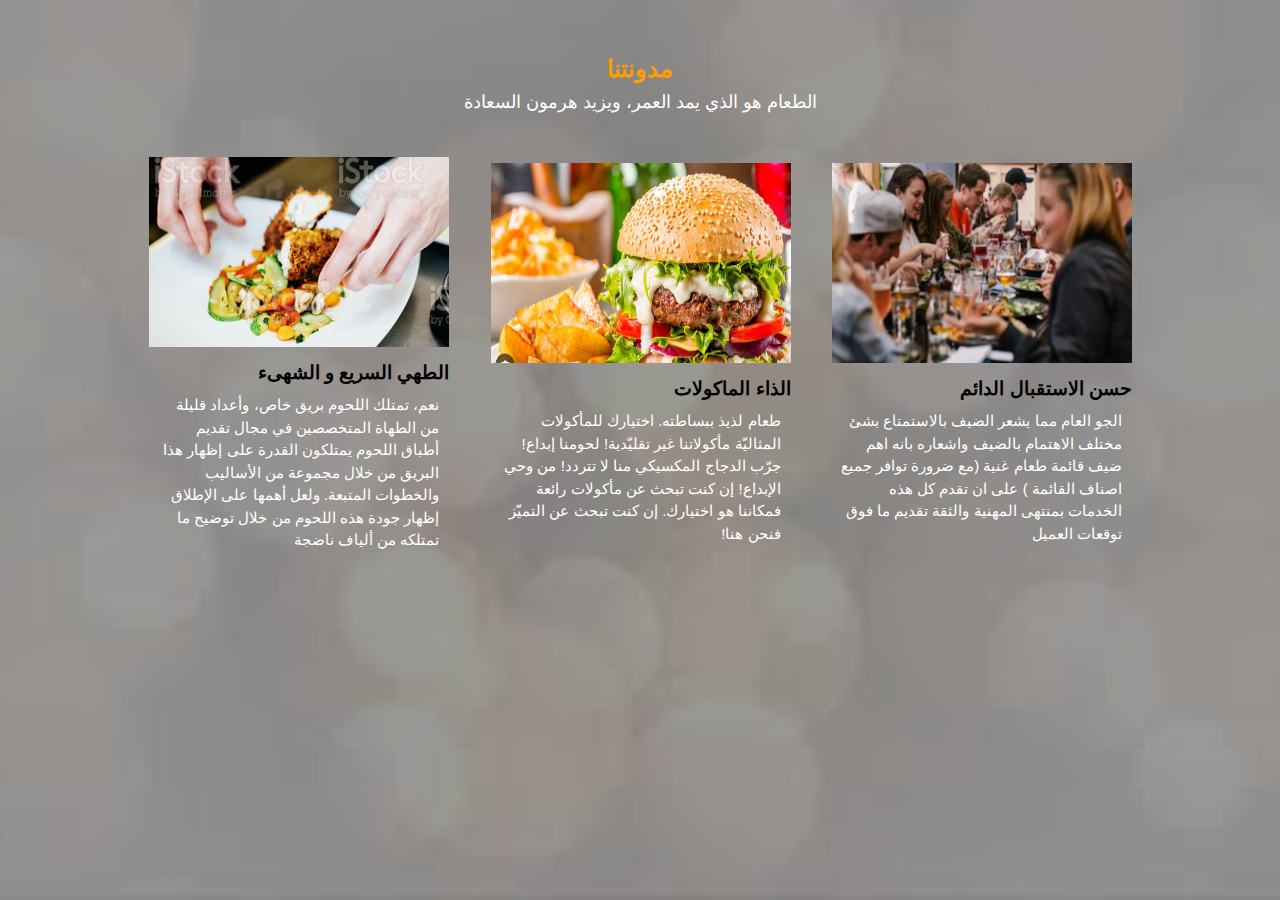
<file: blog/index.html>
<!DOCTYPE html>
<html lang="en" dir="rtl">
  <head>
    <meta charset="UTF-8" />
    <meta name="viewport" content="width=device-width, initial-scale=1.0" />
    <link rel="stylesheet" href="style.css" />
    <title>blog</title>
  </head>
  <body>
    <div class="container" style="margin-top: 25px">
      <div class="row">
        <div class="header">
          <h2>مدونتنا</h2>
          <p>الطعام هو الذي يمد العمر، ويزيد هرمون السعادة</p>
        </div>
        <div class="content">
          <div class="card">
            <img src="IMG/m11.png" alt="" style="width: 300px; height: 200px" />
            <h4>حسن الاستقبال الدائم</h4>
            <p>
              الجو العام مما يشعر الضيف بالاستمتاع بشئ مختلف الاهتمام بالضيف
              واشعاره بانه اهم ضيف قائمة طعام غنية (مع ضرورة توافر جميع اصناف
              القائمة ) على ان تقدم كل هذه الخدمات بمنتهى المهنية والثقة تقديم
              ما فوق توقعات العميل
            </p>
          </div>
          <div class="card">
            <img src="IMG/m3.png" alt="" style="width: 300px; height: 200px" />
            <h4>الذاء الماكولات</h4>
            <p>
              طعام لذيذ ببساطته. اختيارك للمأكولات المثاليّة مأكولاتنا غير
              تقليّدية! لحومنا إبداع! جرّب الدجاج المكسيكي منا لا تتردد! من وحي
              الإبداع! إن كنت تبحث عن مأكولات رائعة فمكاننا هو اختيارك. إن كنت
              تبحث عن التميّز فنحن هنا!
            </p>
          </div>
          <div class="card">
            <img src="IMG/m23.png" alt="" style="width: 300px; height: 190px" />
            <h4>الطهي السريع و الشهىء</h4>
            <p>
              نعم، تمتلك اللحوم بريق خاص، وأعداد قليلة من الطهاة المتخصصين في
              مجال تقديم أطباق اللحوم يمتلكون القدرة على إظهار هذا البريق من
              خلال مجموعة من الأساليب والخطوات المتبعة. ولعل أهمها على الإطلاق
              إظهار جودة هذه اللحوم من خلال توضيح ما تمتلكه من ألياف ناضجة
            </p>
          </div>
        </div>
      </div>
    </div>
  </body>
</html>
</file>
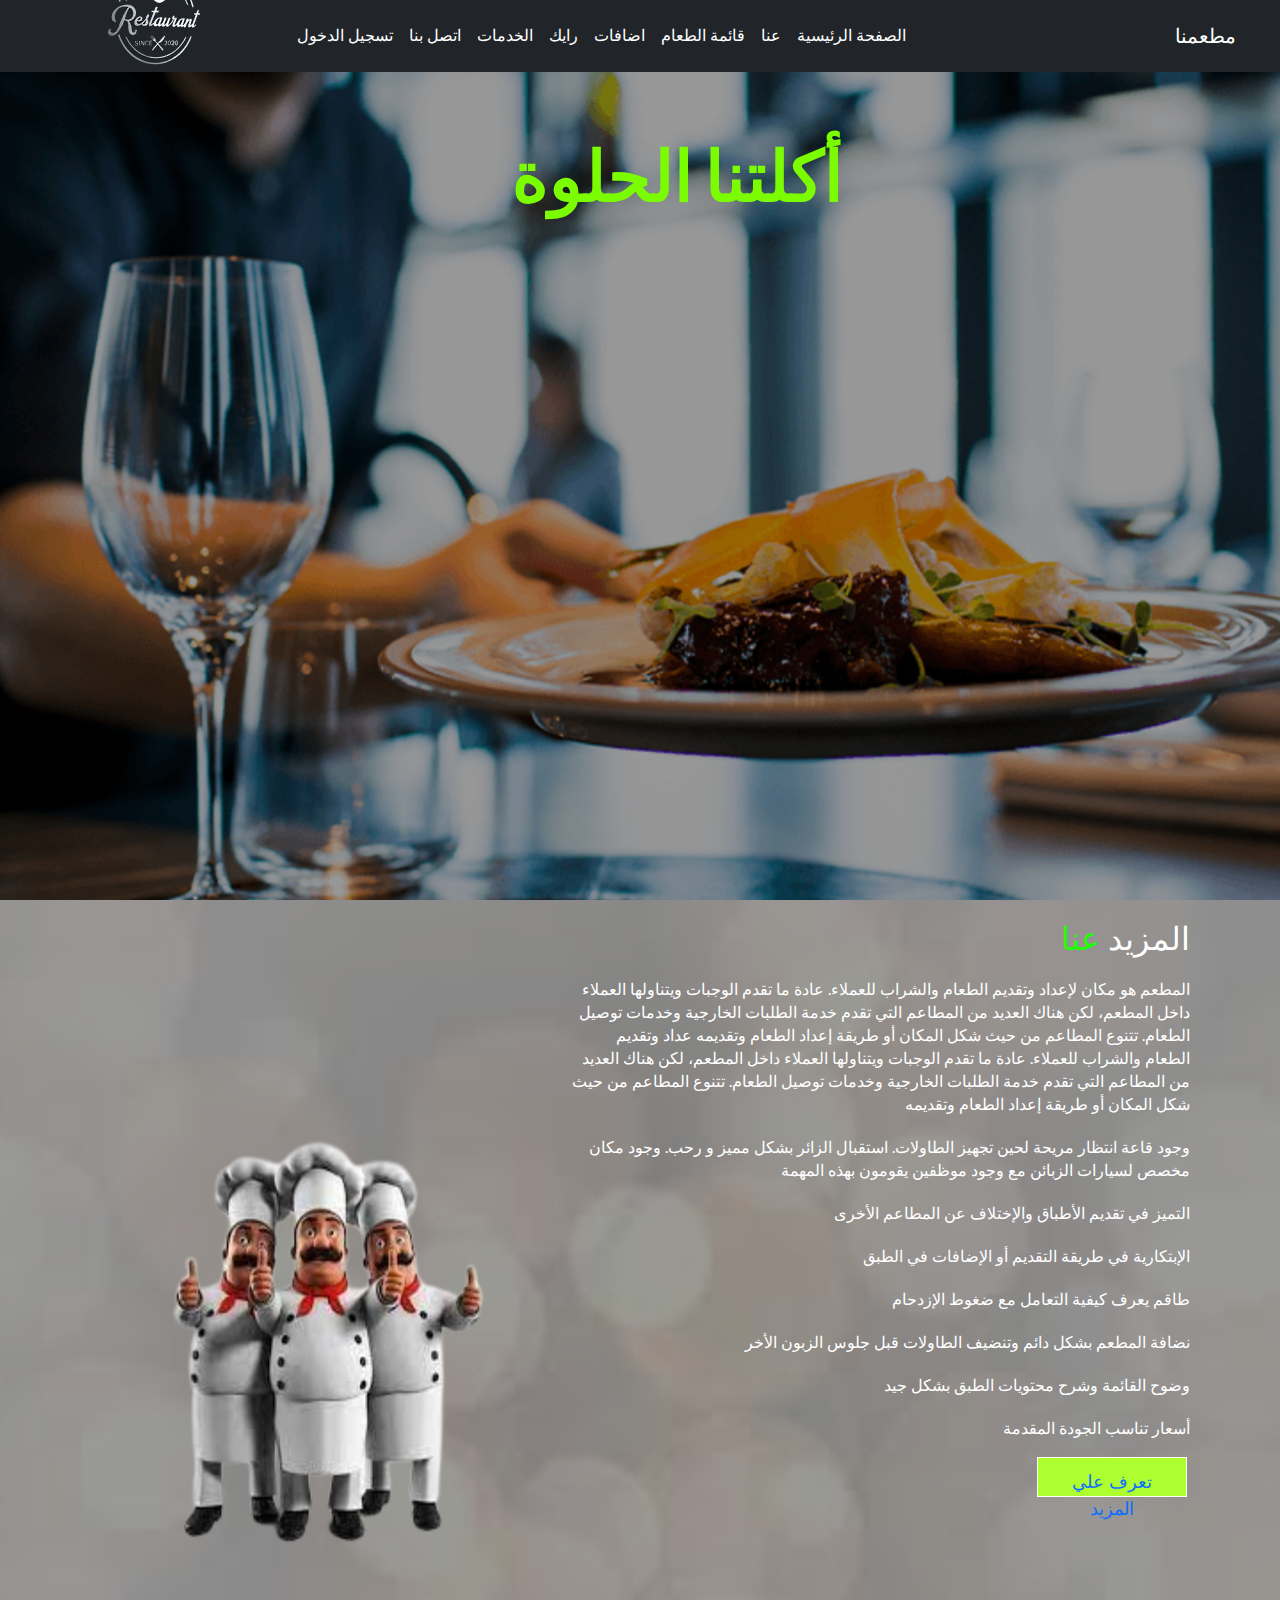
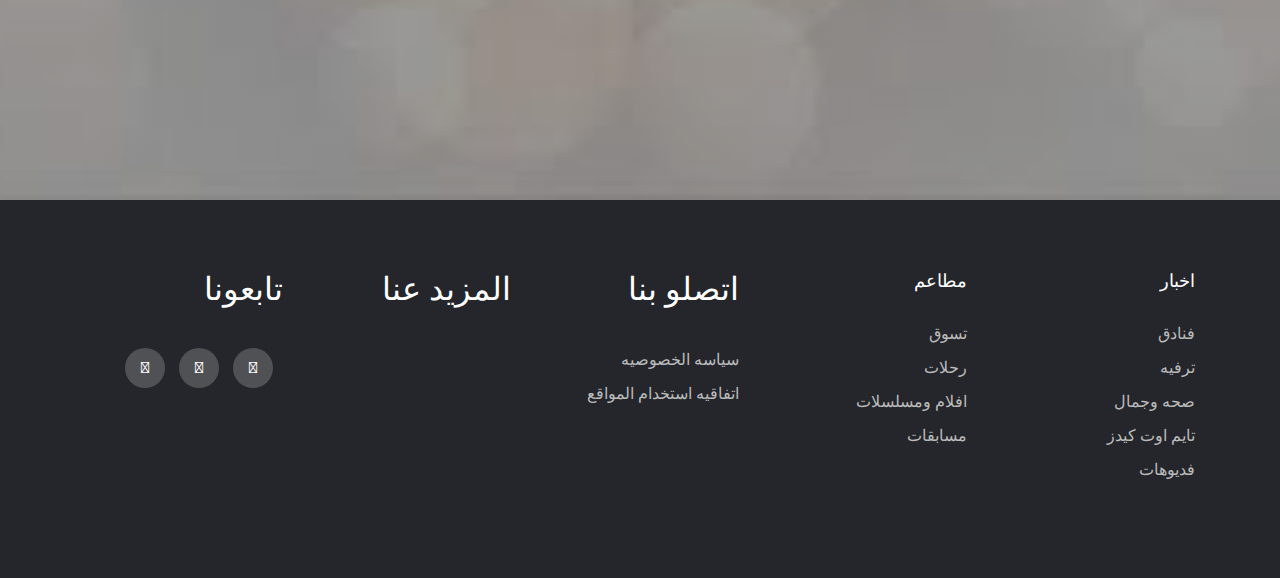
<file: home.html>
<html lang="en" dir="rtl">
  <head>
    <meta charset="UTF-8" />
    <meta name="viewport" content="width=device-width, initial-scale=1.0" />

    <link rel="stylesheet" href="homePage/style.css" />
    <link
      rel="stylesheet"
      href="https://cdnjs.cloudflare.com/ajax/libs/font-awesome/5.15.2/css/all.min.css"
    />
    <link rel="stylesheet" href="css/bootstrap.min.css" />
    <link
      rel="stylesheet"
      href="https://cdnjs.cloudflare.com/ajax/libs/font-awesome/6.4.0/css/all.min.css"
      integrity="sha512-iecdLmaskl7CVkqkXNQ/ZH/XLlvWZOJyj7Yy7tcenmpD1ypASozpmT/E0iPtmFIB46ZmdtAc9eNBvH0H/ZpiBw=="
      crossorigin="anonymous"
      referrerpolicy="no-referrer"
    />
    <link rel="stylesheet" href="homePage/footer.css" />
  </head>
  <body>
    <div class="main_box">
      <h1>أكلتنا الحلوة</h1>

      <nav class="navbar navbar-expand-lg bg-dark navbar-dark p-3 fixed-top">
        <div class="container-fluid">
          <a class="navbar-brand" href="#">مطعمنا</a>
          <button
            class="navbar-toggler"
            type="button"
            data-bs-toggle="collapse"
            data-bs-target="#navbarSupportedContent"
            aria-controls="navbarSupportedContent"
            aria-expanded="false"
            aria-label="Toggle navigation"
          >
            <span class="navbar-toggler-icon"></span>
          </button>
          <div class="collapse navbar-collapse" id="navbarSupportedContent">
            <ul class="navbar-nav m-auto mb-2 mb-lg-0">
              <li class="nav-item">
                <a class="nav-link active" aria-current="page" href="#">الصفحة الرئيسية</a>
              </li>
               <li class="nav-item">
                <a class="nav-link active" href="#aboutPage">عنا</a>
              </li>
              <li class="nav-item">
                <a class="nav-link active" href="Menu/menu.html">قائمة الطعام</a>
              </li>
               <li class="nav-item">
                <a class="nav-link active" href="blog/index.html">اضافات</a>
              </li>
               <li class="nav-item">
                <a class="nav-link active" href="conmments/conmments/comments.html">رايك</a>
              </li>
               <li class="nav-item">
                <a class="nav-link active" href="service/service/service.html">الخدمات </a>
              </li>
               <li class="nav-item">
                <a class="nav-link active" href="contactUs/contactUs/contact.html">اتصل بنا</a>
              </li>
              <li class="nav-item">
                <a class="nav-link active" href="form/form.html"> تسجيل الدخول</a>
              </li>
               <li class="nav-item">
                <a class="nav-link active logo " href="form/form.html"> <img src="homePage/IMG/images__12_-removebg-preview.png"></a>
              </li>
              </ul>
                
           
            </form>
          </div>
        </div>
      </nav>
     
    </div>

    <section class="about" id="aboutPage">
      <div class="main">
        <div class="all-text">
          <h1>المزيد <span>عنا</span></h1>
          <p>
            المطعم هو مكان لإعداد وتقديم الطعام والشراب للعملاء. عادة ما تقدم
            الوجبات ويتناولها العملاء داخل المطعم، لكن هناك العديد من المطاعم
            التي تقدم خدمة الطلبات الخارجية وخدمات توصيل الطعام. تتنوع المطاعم
            من حيث شكل المكان أو طريقة إعداد الطعام وتقديمه عداد وتقديم الطعام
            والشراب للعملاء. عادة ما تقدم الوجبات ويتناولها العملاء داخل المطعم،
            لكن هناك العديد من المطاعم التي تقدم خدمة الطلبات الخارجية وخدمات
            توصيل الطعام. تتنوع المطاعم من حيث شكل المكان أو طريقة إعداد الطعام
            وتقديمه
          </p>
          <p>
            وجود قاعة انتظار مريحة لحين تجهيز الطاولات. استقبال الزائر بشكل مميز
            و رحب. وجود مكان مخصص لسيارات الزبائن مع وجود موظفين يقومون بهذه
            المهمة
          </p>
          <p>التميز في تقديم الأطباق والإختلاف عن المطاعم الأخرى</p>
          <p>الإبتكارية في طريقة التقديم أو الإضافات في الطبق</p>
          <p>طاقم يعرف كيفية التعامل مع ضغوط الإزدحام</p>
          <p>نضافة المطعم بشكل دائم وتنضيف الطاولات قبل جلوس الزبون الأخر</p>
          <p>وضوح القائمة وشرح محتويات الطبق بشكل جيد</p>
          <p>أسعار تناسب الجودة المقدمة</p>
          <div class="btn">
            <button>
              <a
                href="https://www.sapaad.com/ar/%D8%A3%D9%87%D9%85-5-%D8%A3%D8%B3%D8%A8%D8%A7%D8%A8-%D9%84%D8%AA%D9%85%D9%8A%D8%B2-%D8%A7%D9%84%D9%85%D8%B7%D8%A7%D8%B9%D9%85-%D8%A7%D9%84%D8%B9%D8%A7%D9%84%D9%85%D9%8A%D8%A9/"
                style="text-decoration: none"
                >تعرف علي المزيد</a
              >
            </button>
          </div>
        </div>
      </div>

      <div class="IMGDIV">
        <img
          src="homePage/IMG/download__5_-removebg-preview.png"
          class="IMG"
          alt=""
        />
        <!-- <div class="Rname">اهلا بك في مطعمنا</div> -->
      </div>
    </section>

    <footer class="footer" style="direction: rtl">
      <div class="container">
        <div class="row">
          <div class="col">
            <h4>اخبار</h4>
            <ul>
              <li><a href=""> فنادق</a></li>
              <li><a href="">ترفيه</a></li>
              <li><a href="">صحه وجمال</a></li>
              <li><a href="">تايم اوت كيدز</a></li>
              <li><a href=""> فديوهات</a></li>
            </ul>
          </div>

          <div class="col">
            <h4>مطاعم</h4>
            <ul>
              <li><a href="">تسوق</a></li>
              <li><a href="">رحلات</a></li>
              <li><a href="">افلام ومسلسلات</a></li>
              <li><a href="">مسابقات</a></li>
            </ul>
          </div>
          <div class="col">
            <h2>اتصلو بنا</h2>
            <ul>
              <li><a href="">سياسه الخصوصيه</a></li>
              <li><a href="">اتفاقيه استخدام المواقع</a></li>
            </ul>
          </div>

          <div class="col">
            <h2>المزيد عنا</h2>
          </div>

          <div class="col">
            <h2>تابعونا</h2>
            <div class="icons">
              <a href="#"><i class="fa-brands fa-facebook"></i></a>
              <a href="#"><i class="fa-brands fa-twitter"></i></a>
              <a href="#"><i class="fa-brands fa-instagram"></i></a>
            </div>
          </div>
        </div>
      </div>
    </footer>

    <script src="js/cdnjs.cloudflare.com_ajax_libs_popper.js_2.11.8_umd_popper.min.js"></script>
    <script src="js/cdnjs.cloudflare.com_ajax_libs_jquery_3.7.0_jquery.min.js"></script>
    <script src="js/cdnjs.cloudflare.com_ajax_libs_bootstrap_5.3.0_js_bootstrap.min.js"></script>

    <!-- <script src='homePage/hh.js'></script>-->
  </body>
</html>
</file>
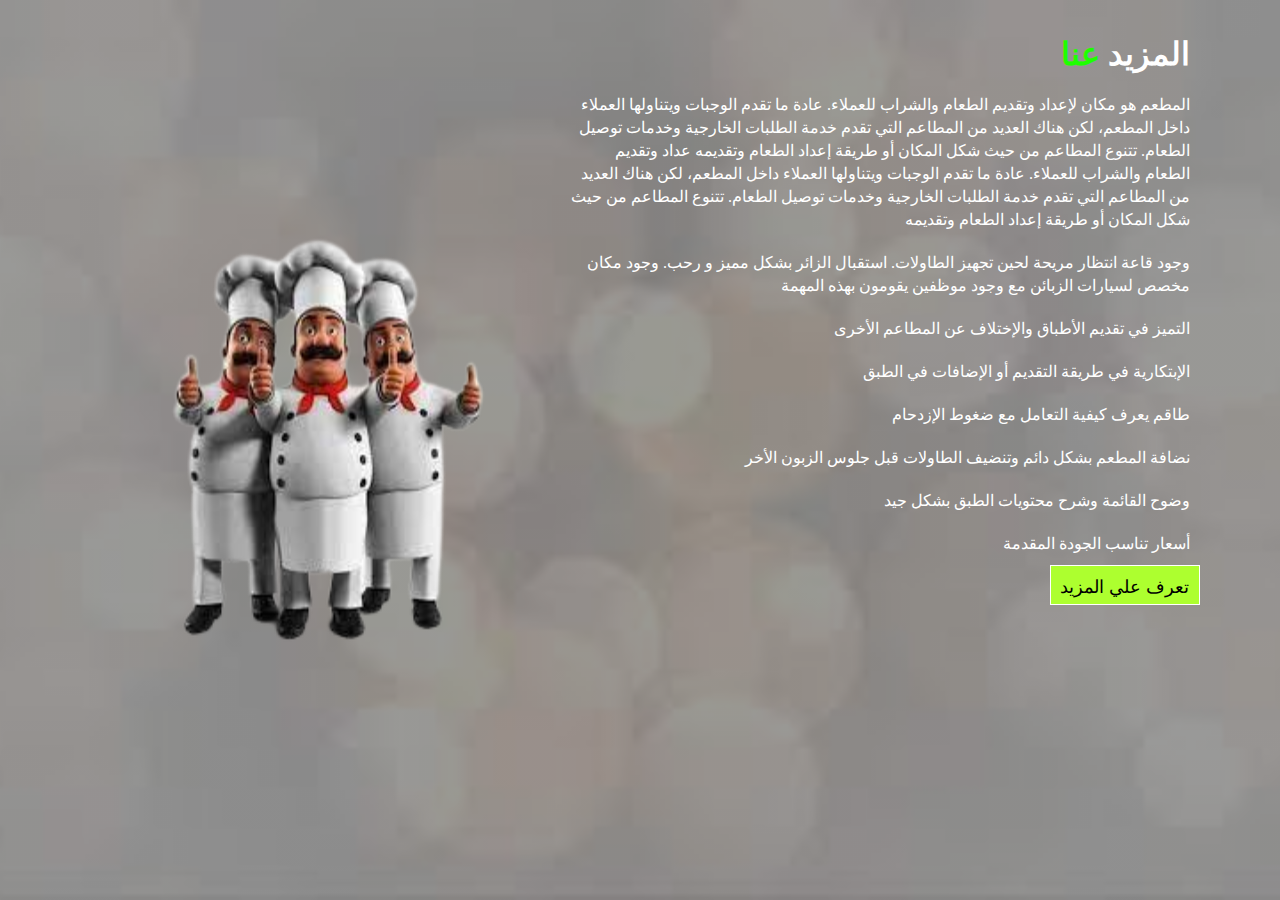
<file: aboutPage/Abou.html>
<!DOCTYPE html>
<html lang="en" dir="rtl">
  <head>
    <meta charset="UTF-8" />
    <meta name="viewport" content="width=device-width, initial-scale=1.0" />
    <title>about us</title>
    <link rel="stylesheet" href="Abou.css" />
  </head>
  <body>
    <section class="about">
      <div class="main">
        <div class="all-text">
          <h1>المزيد <span>عنا</span></h1>
          <p>
            المطعم هو مكان لإعداد وتقديم الطعام والشراب للعملاء. عادة ما تقدم
            الوجبات ويتناولها العملاء داخل المطعم، لكن هناك العديد من المطاعم
            التي تقدم خدمة الطلبات الخارجية وخدمات توصيل الطعام. تتنوع المطاعم
            من حيث شكل المكان أو طريقة إعداد الطعام وتقديمه عداد وتقديم الطعام
            والشراب للعملاء. عادة ما تقدم الوجبات ويتناولها العملاء داخل المطعم،
            لكن هناك العديد من المطاعم التي تقدم خدمة الطلبات الخارجية وخدمات
            توصيل الطعام. تتنوع المطاعم من حيث شكل المكان أو طريقة إعداد الطعام
            وتقديمه
          </p>
          <p>
            وجود قاعة انتظار مريحة لحين تجهيز الطاولات. استقبال الزائر بشكل مميز
            و رحب. وجود مكان مخصص لسيارات الزبائن مع وجود موظفين يقومون بهذه
            المهمة
          </p>
          <p>التميز في تقديم الأطباق والإختلاف عن المطاعم الأخرى</p>
          <p>الإبتكارية في طريقة التقديم أو الإضافات في الطبق</p>
          <p>طاقم يعرف كيفية التعامل مع ضغوط الإزدحام</p>
          <p>نضافة المطعم بشكل دائم وتنضيف الطاولات قبل جلوس الزبون الأخر</p>
          <p>وضوح القائمة وشرح محتويات الطبق بشكل جيد</p>
          <p>أسعار تناسب الجودة المقدمة</p>
          <div class="btn">
            <button>تعرف علي المزيد</button>
          </div>
        </div>
      </div>

      <div class="IMGDIV">
        <img src="image/download__5_-removebg-preview.png" class="IMG" alt="" />
        <!-- <div class="Rname">اهلا بك في مطعمنا</div> -->
      </div>
    </section>
  </body>
</html>
</file>
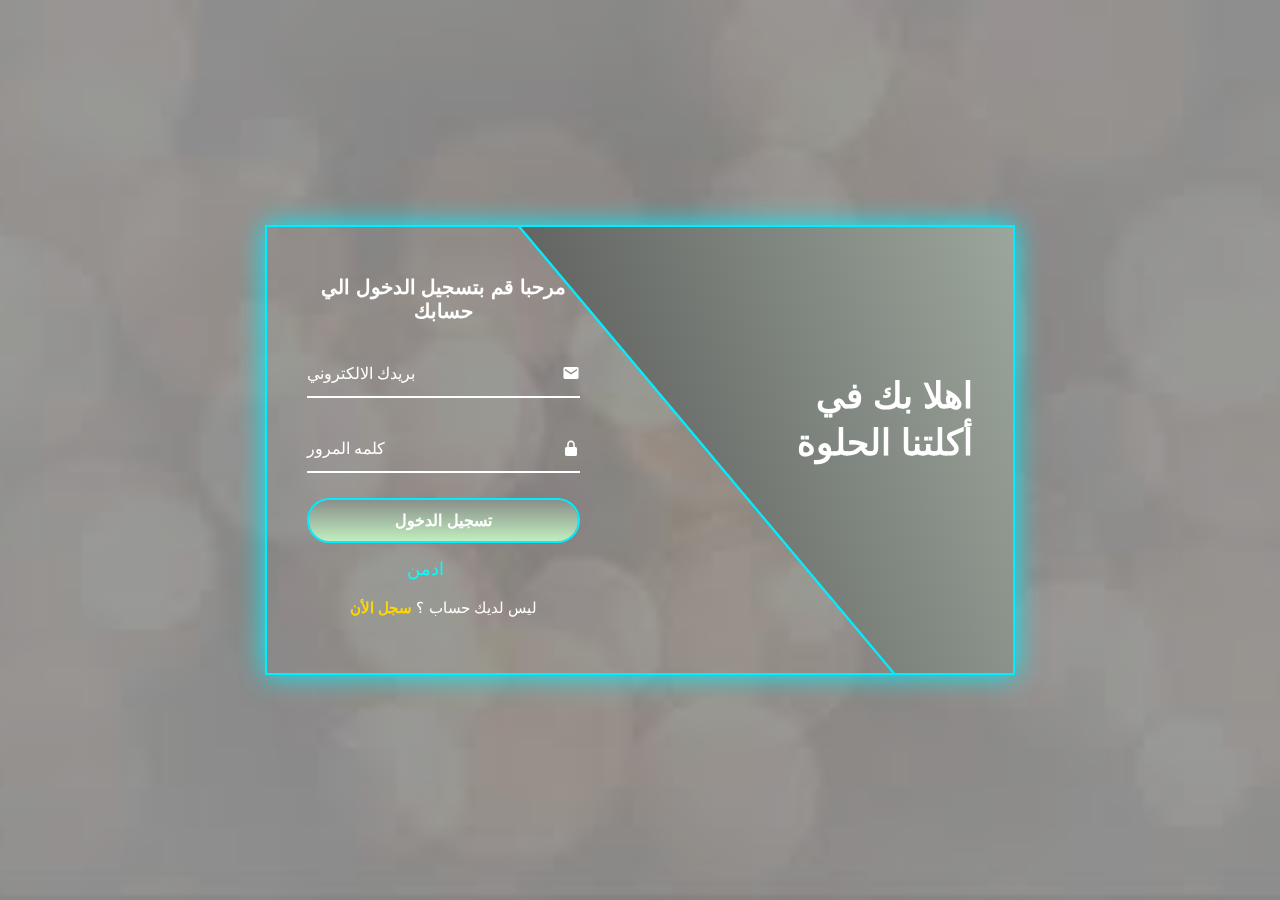
<file: form/form.html>
<!DOCTYPE html>
<html lang="en">
  <head>
    <meta charset="UTF-8" />
    <meta name="viewport" content="width=device-width, initial-scale=1.0" />
    <title>Form</title>
    <link rel="stylesheet" href="form.css" />
    <!-- https://boxicons.com/usage -->
    <link
      href="https://unpkg.com/boxicons@2.1.4/css/boxicons.min.css"
      rel="stylesheet"
    />
  </head>
  <body>
    <div class="wrapper">
      <span class="bg-animate"></span>
      <span class="bg-animate2"></span>
      <div class="form-box login">
        <h4 class="animation" style="--i: 0; --j: 21">
          مرحبا قم بتسجيل الدخول الي حسابك
        </h4>
        <form action="#" class="form">
          <div class="input-box animation" style="--i: 1; --j: 22">
            <input type="email" required />
            <label>بريدك الالكتروني</label>
            <!-- boxicons.com -->
            <i class="bx bxs-envelope"></i>
          </div>
          <div class="input-box animation" style="--i: 1; --j: 23">
            <input type="password" required />
            <label>كلمه المرور</label>
            <i class="bx bxs-lock-alt"></i>
          </div>
          <button type="submit" class="btn animation" style="--i: 3; --j: 24">
            تسجيل الدخول
          </button>

          <div class="admin">
            <a
              href="../admin/admin.html"
              style="
                text-decoration: none;
                color: aqua;
                font-size: 18px;
                --i: 4;
                --j: 25;
              "
              class="animation"
              >ادمن</a
            >
          </div>
          <div class="logreg-link animation" style="--i: 7; --j: 27">
            <p>
              ليس لديك حساب ؟
              <a href="#" class="register-link animation">سجل الأن</a>
            </p>
          </div>
        </form>
      </div>
      <div class="info-text login">
        <h2 class="animation" style="--i: 0; --j: 20">
          اهلا بك في أكلتنا الحلوة
        </h2>
      </div>

      <div class="form-box register">
        <h4 class="animation" style="--i: 17; --j: 0">!!مرحبا جديد هنا</h4>
        <form action="#">
          <div class="input-box animation" style="--i: 18; --j: 1">
            <input type="text" required />
            <label>اسم المستخدم</label>
            <!-- boxicons.com -->
            <i class="bx bxs-user"></i>
          </div>
          <div class="input-box animation" style="--i: 19; --j: 2">
            <input type="email" required />
            <label>بريدك الالكتروني</label>
            <i class="bx bxs-envelope"></i>
          </div>
          <div class="input-box animation" style="--i: 20; --j: 3">
            <input type="password" required />
            <label>كلمه السر</label>
            <i class="bx bxs-lock-alt"></i>
          </div>
          <button type="submit" class="btn animation" style="--i: 21; --j: 4">
            سجل الأن
          </button>
          <div class="logreg-link animation" style="--i: 22; --j: 5">
            <p>
              عضو بالفعل ؟
              <a href="#" class="login-link animation">تسجيل الدخول</a>
            </p>
          </div>
        </form>
      </div>
      <div class="info-text register">
        <h2 class="animation" style="--i: 17; --j: 0">أكلتنا الحلوة</h2>
        <h3 class="animation" style="--i: 18; --j: 1; color: #fff">
          افضل المأكولات الشعبية والبحرية والوجبات السريعة
        </h3>
      </div>
    </div>
    <script src="form.js"></script>
  </body>
</html>
</file>
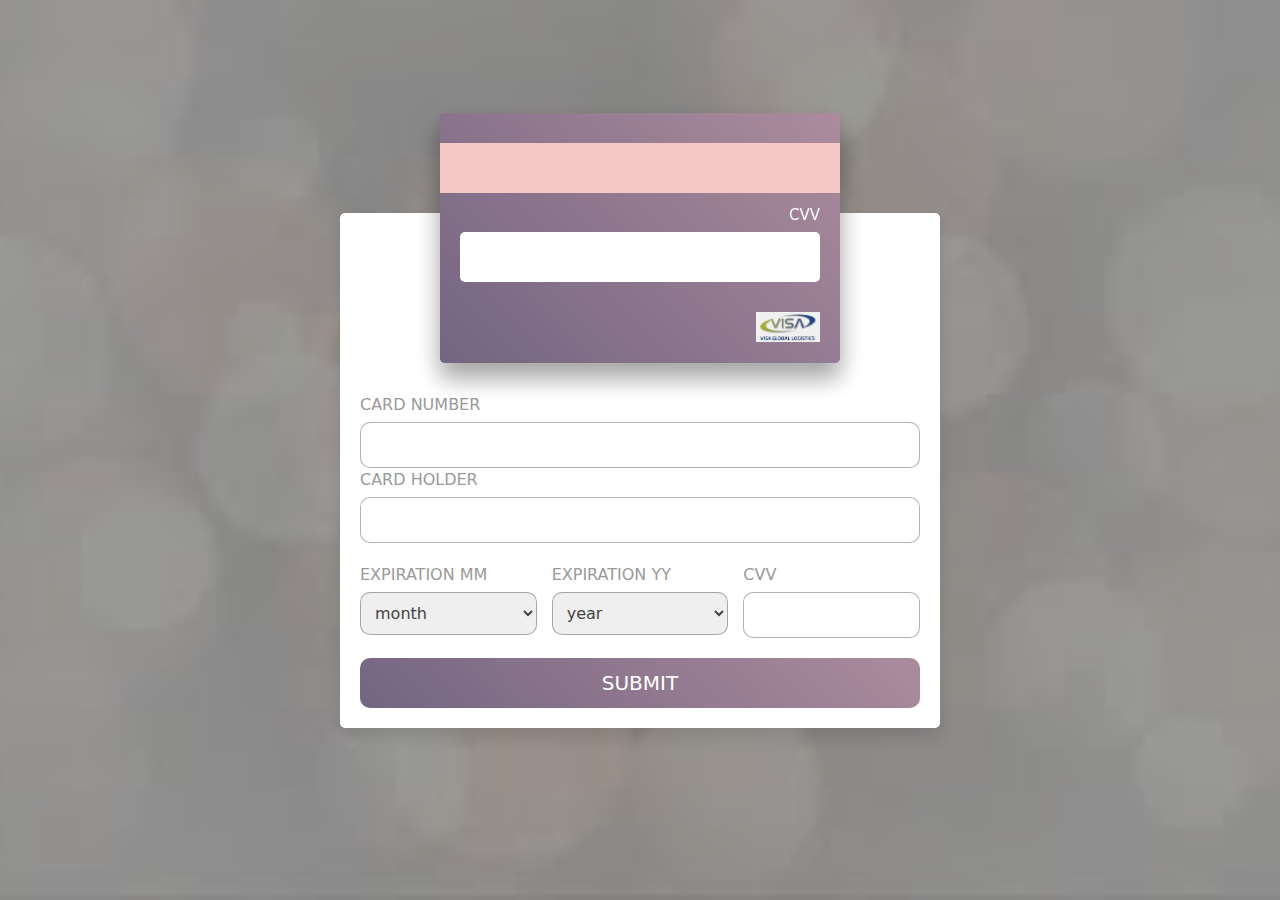
<file: chackout/chackout/cheak.html>
<!DOCTYPE html>
<html lang="en">
<head>
    <meta charset="UTF-8">
    <meta name="viewport" content="width=device-width, initial-scale=1.0">
    <title>cheack out</title>
    <link rel="stylesheet" href="css/bootstrap.min.css">
    <link rel="stylesheet" href="cheak.css">
</head>
<body>
    
<div class="container">


<div class="card-container">

<div class="front">
    <div class="image">
        <img src="image/download (6).jpg" alt="">
    </div>
    <div class="card-number-box">###################</div>
    <div class="flexbox">
<div class="box">
    <span>card holder</span>
    <div class="card-holder-name">full name</div>
</div>
<div class="box">
    <span>expires</span>
    <div class="expiration">
<span class="exp-month">mm</span>
<span class="exp-year">yy</span>
    </div>
</div>
 </div>
</div>

<div class="back">

<div class="stripe"></div>
<div class="box">
    <span>cvv</span>
    <div class="cvv-box"></div>
    <img src="image/download (6).jpg" alt="">
     
 </div>  

</div>

</div>

    <form action="">

<div class="inputBox">

<span>card number</span>

<input type="text"  maxlength="16" class="card-number-input" >


<span>card holder</span>

<input type="text"   class="card-holder-input" >
</div>


<div class="flexbox">
<div class="inputBox">
<span>expiration mm</span>
<select name="" id="" class="month-input">
<option value="month" selected disabled>
month
</option>

<option value="01" >
    01
    </option>
    <option value="02" >
        02
        </option>
<option value="03" >
 03
 </option>


 <option value="04" >
     04
     </option>
 <option value="05" >
   05
 </option>
 <option value="06" >06
         </option>
         <option value="07" >  07 </option>
    
     <option value="08" > 08</option>
         <option value="09" >  09 </option>
       <option value="10" >10 </option>
           <option value="11" > 11 </option>
    
       <option value="12" > 12 </option>
   
        


</select>
</div>








<div class="inputBox">
    <span>expiration yy</span>
    <select name="" id="" class="year-input">
    <option value="month" selected disabled>
    year
    </option>
    
    <option value="2021" >
        2021
        </option>
        <option value="2022" >
            2022
            </option>
    <option value="2023" >
        2023
     </option>
    
    
     <option value="2024" >
        2024
         </option>
     <option value="2025" >
        2025
     </option>
     <option value="2026" >2026
             </option>
             <option value="2027" > 2027  </option>
        
         <option value="2028" >2028 </option>
            
           <option value="2029" > 2029</option>
               <option value="2030" >2030</option>
        
          


</select>
</div>
<div class="inputBox">

<span>cvv</span>
<input type="text" maxlength="4" class="cvv-input">
</div>

</div>


<input type="submit" value="submit" class="submit-btn">

    </form>
</div>

</div>



<script>
    document.querySelector('.card-number-input').oninput=()=>{
        document.querySelector('.card-number-box').innerText=  document.querySelector('.card-number-input').value;
    }





    document.querySelector('.card-holder-input').oninput=()=>{
        document.querySelector('.card-holder-name').innerText=  document.querySelector('.card-holder-input').value;
    }




    document.querySelector('.month-input').oninput=()=>{
        document.querySelector('.exp-month').innerText=  document.querySelector('.month-input').value;
    }


    document.querySelector('.year-input').oninput=()=>{
        document.querySelector('.exp-year').innerText=  document.querySelector('.year-input').value;
    }







    document.querySelector('.cvv-input').onmouseenter = () =>{
        document.querySelector('.front').style.transform=' perspective(1000px) rotateY(-180deg)';
        document.querySelector('.block').style.transform=' perspective(1000px) rotateY(0deg)';
    }

    document.querySelector('.cvv-input').onmouseleave = () =>{
        document.querySelector('.front').style.transform=' perspective(1000px) rotateY(0deg)';
        document.querySelector('.block').style.transform=' perspective(1000px) rotateY(180deg)';

    }




    document.querySelector('.cvv-input').oninput = () =>{
        document.querySelector('.cvv-box').innerText=    document.querySelector('.cvv-input').value;
       
    }




</script>








<script src="js/cdnjs.cloudflare.com_ajax_libs_popper.js_2.11.8_umd_popper.min.js"></script>
<script src="js/cdnjs.cloudflare.com_ajax_libs_jquery_3.7.0_jquery.min.js"></script>
<script src="js/cdnjs.cloudflare.com_ajax_libs_bootstrap_5.3.0_js_bootstrap.min.js"></script>

</body>
</html>
</file>
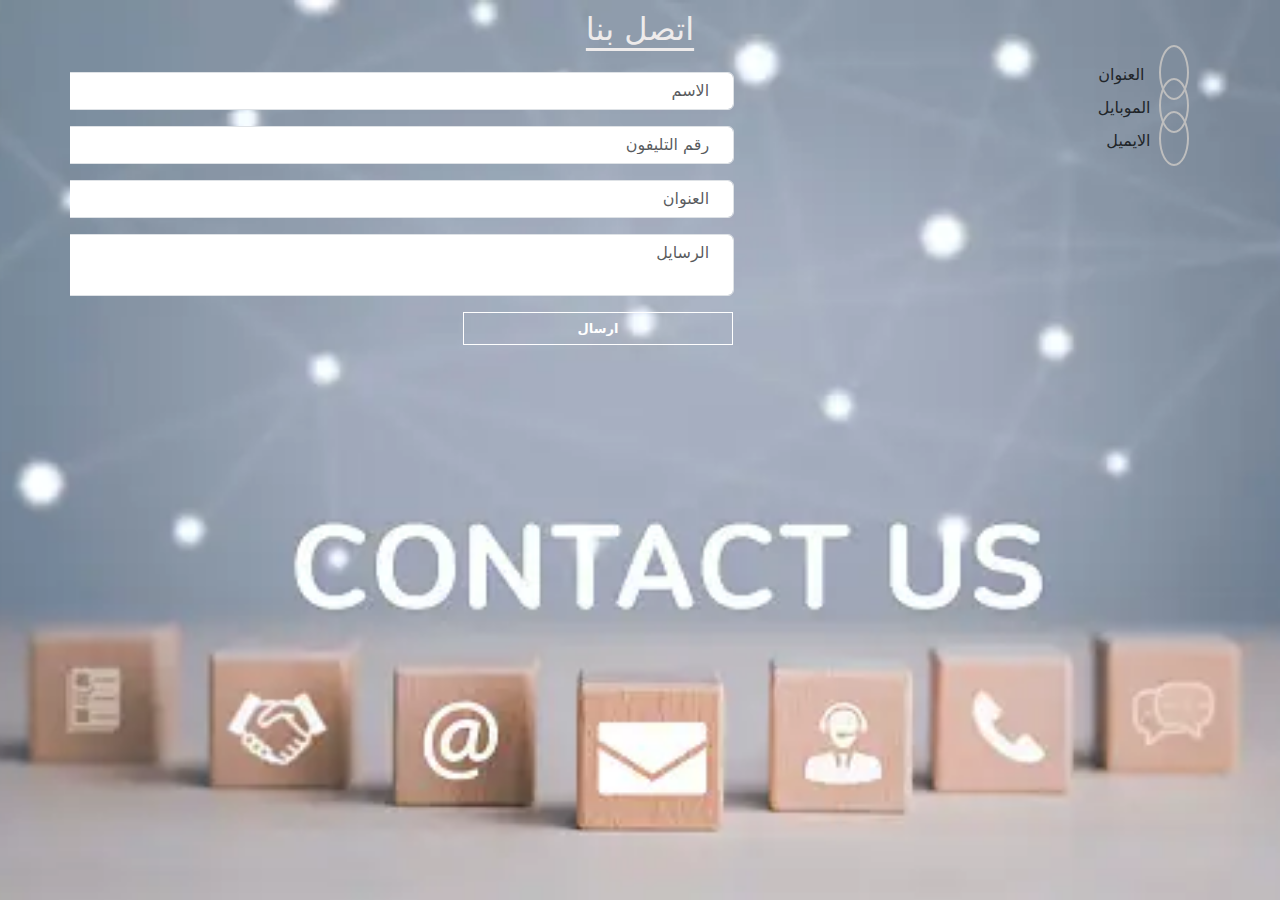
<file: contactUs/contactUs/contact.html>
<!DOCTYPE html>
<html lang="en" dir="rtl">
  <head>
    <meta charset="UTF-8" />
    <meta name="viewport" content="width=device-width, initial-scale=1.0" />
    <title>Contact</title>
    <link rel="stylesheet" href="contact.css" />
    <link rel="stylesheet" href="css/bootstrap.min.css" />

    <link
      rel="stylesheet"
      href="https://cdnjs.cloudflare.com/ajax/libs/font-awesome/6.4.0/css/all.min.css"
      integrity="sha512-iecdLmaskl7CVkqkXNQ/ZH/XLlvWZOJyj7Yy7tcenmpD1ypASozpmT/E0iPtmFIB46ZmdtAc9eNBvH0H/ZpiBw=="
      crossorigin="anonymous"
      referrerpolicy="no-referrer"
    />
  </head>
  <body>
    <section id="contact-section">
      <div class="container">
        <h2>اتصل بنا</h2>

        <div class="contact-form">
          <div>
            <i class="fa fa-map-marker"></i
            ><span class="form-info" style="margin-right: 6px">العنوان</span
            ><br />

            <i class="fa fa-phone"></i><span class="form-info"> الموبايل</span
            ><br />

            <i class="fa fa-envelope"></i><span class="form-info">الايميل</span>
          </div>
          <div>
            <form action="">
              <input
                class="form-control w-100 px-4 py- mx-4 my-3"
                type="text"
                placeholder="الاسم"
              />
              <input
                class="form-control w-100 px-4 py- mx-4 my-3"
                type="text"
                placeholder="رقم التليفون "
              />

              <input
                class="form-control w-100 px-4 py- mx-4 my-3"
                type="text"
                placeholder="العنوان"
              />
              <textarea
                class="form-control w-100 px-4 py- mx-4 my-3"
                name="message"
                id=""
                placeholder="الرسايل"
              ></textarea>

              <button class="submit">ارسال</button>
            </form>
          </div>
        </div>
      </div>
    </section>

    <div class="end"></div>

    <script src="js/cdnjs.cloudflare.com_ajax_libs_popper.js_2.11.8_umd_popper.min.js"></script>
    <script src="js/cdnjs.cloudflare.com_ajax_libs_jquery_3.7.0_jquery.min.js"></script>
    <script src="js/cdnjs.cloudflare.com_ajax_libs_bootstrap_5.3.0_js_bootstrap.min.js"></script>
  </body>
</html>
</file>
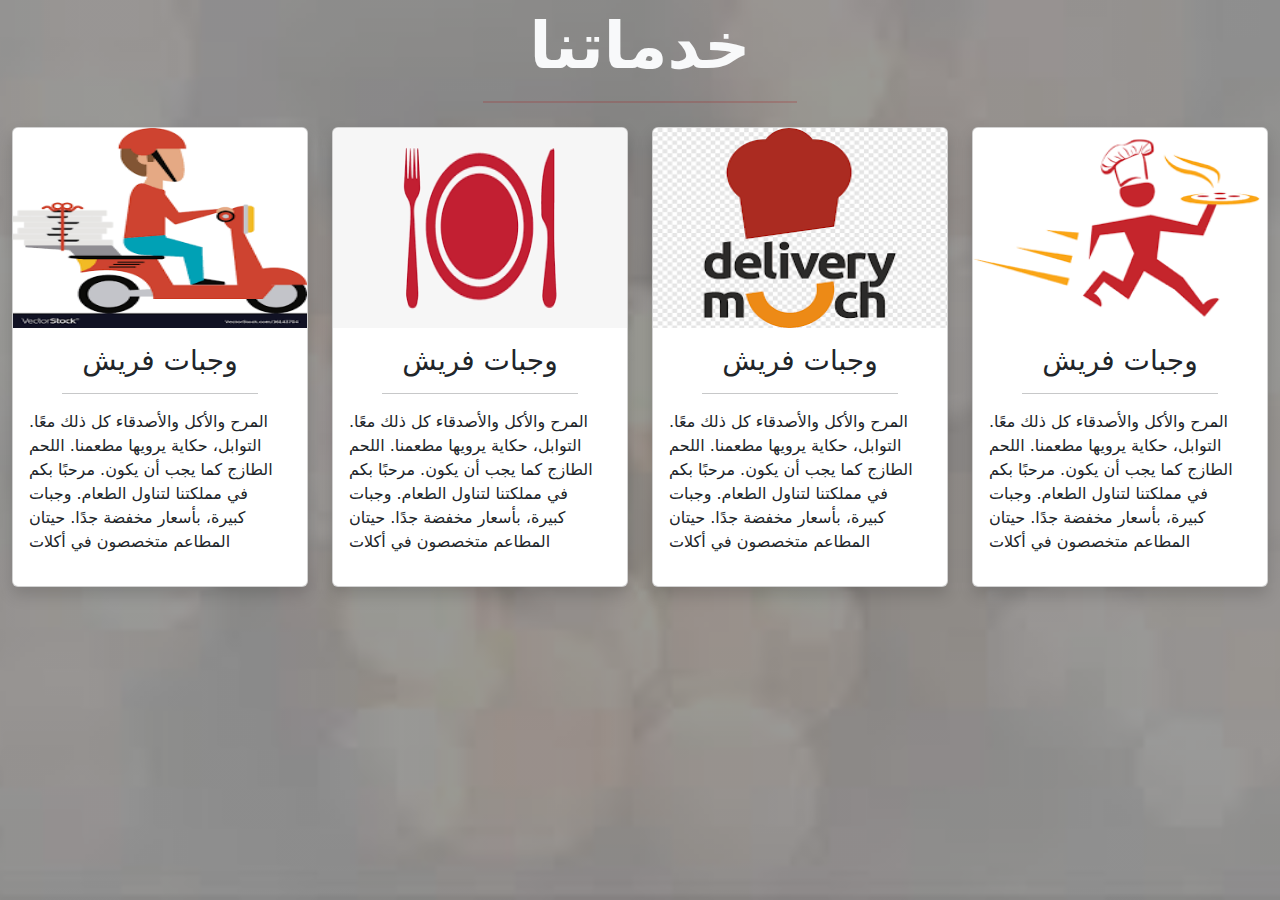
<file: service/service/service.html>
<!DOCTYPE html>
<html lang="en">
  <head>
    <meta charset="UTF-8" />
    <meta name="viewport" content="width=device-width, initial-scale=1.0" />
    <title>Service</title>
    <link rel="stylesheet" href="css/bootstrap.min.css" />
    <link rel="stylesheet" href="service.css" />
  </head>

  <body>
    <div class="container-fluid">
      <h1 class="text-center mt-2 display-3 fw-bold text-light">خدماتنا</h1>
      <hr class="mx-auto mb-4 w-25" style="color: brown; border-width: 2px" />
      <div class="row mb-5">
        <div class="col-12 col-sm-6 col-md-3 m-auto">
          <div class="card shadow">
            <img src="image/download (2).png" class="card-img-top" alt="" />
            <div class="card-body">
              <h3 class="text-center">وجبات فريش</h3>
              <hr class="mx-auto w-75" />
              <p>
                المرح والأكل والأصدقاء كل ذلك معًا. التوابل، حكاية يرويها
                مطعمنا. اللحم الطازج كما يجب أن يكون. مرحبًا بكم في مملكتنا
                لتناول الطعام. وجبات كبيرة، بأسعار مخفضة جدًا. حيتان المطاعم
                متخصصون في أكلات
              </p>
            </div>
          </div>
        </div>

        <div class="col-12 col-sm-6 col-md-3 m-auto">
          <div class="card shadow">
            <img src="image/download (1).png" class="card-img-top" alt="" />
            <div class="card-body">
              <h3 class="text-center">وجبات فريش</h3>
              <hr class="mx-auto w-75" />
              <p>
                المرح والأكل والأصدقاء كل ذلك معًا. التوابل، حكاية يرويها
                مطعمنا. اللحم الطازج كما يجب أن يكون. مرحبًا بكم في مملكتنا
                لتناول الطعام. وجبات كبيرة، بأسعار مخفضة جدًا. حيتان المطاعم
                متخصصون في أكلات
              </p>
            </div>
          </div>
        </div>
        <div class="col-12 col-sm-6 col-md-3 m-auto">
          <div class="card shadow">
            <img src="image/images (3).png" class="card-img-top" alt="" />
            <div class="card-body">
              <h3 class="text-center">وجبات فريش</h3>
              <hr class="mx-auto w-75" />
              <p>
                المرح والأكل والأصدقاء كل ذلك معًا. التوابل، حكاية يرويها
                مطعمنا. اللحم الطازج كما يجب أن يكون. مرحبًا بكم في مملكتنا
                لتناول الطعام. وجبات كبيرة، بأسعار مخفضة جدًا. حيتان المطاعم
                متخصصون في أكلات
              </p>
            </div>
          </div>
        </div>
        <div class="col-12 col-sm-6 col-md-3 m-auto">
          <div class="card shadow">
            <img src="image/images (2).png" class="card-img-top" alt="" />
            <div class="card-body">
              <h3 class="text-center">وجبات فريش</h3>
              <hr class="mx-auto w-75" />
              <p>
                المرح والأكل والأصدقاء كل ذلك معًا. التوابل، حكاية يرويها
                مطعمنا. اللحم الطازج كما يجب أن يكون. مرحبًا بكم في مملكتنا
                لتناول الطعام. وجبات كبيرة، بأسعار مخفضة جدًا. حيتان المطاعم
                متخصصون في أكلات
              </p>
            </div>
          </div>
        </div>
      </div>
    </div>

    <script src="js/cdnjs.cloudflare.com_ajax_libs_jquery_3.7.0_jquery.min.js"></script>
    <script src="js/cdnjs.cloudflare.com_ajax_libs_popper.js_2.11.8_umd_popper.min.js"></script>
    <script src="js/cdnjs.cloudflare.com_ajax_libs_bootstrap_5.3.0_js_bootstrap.min.js"></script>
  </body>
</html>
</file>
<file: blog/style.css>
/* div h1{
    text-align: center;
    padding: 5px;
    margin: 5px;
    align-items: center;
    color: blue;
    font-weight: 1100;
} */
* {
  margin: 0;
  padding: 0;
  box-sizing: border-box;
  font-family: "lato", sans-serif;
}
body {
  background: linear-gradient(rgba(0, 0, 0, 0.4), rgba(0, 0, 0, 0.4)),
    url("IMG/img.jfif");
  background-size: cover;
  background-attachment: fixed;
  background-position: center;
}
.container {
  width: 100%;
}
.container .row {
  width: 80%;
  margin: auto;
}
.container .row .header {
  width: 60%;
  text-align: center;
  margin: auto;
}
.container .row .header h2 {
  padding-top: 30px;
  font-size: 45;
  color: #ff9e01;
}
.container .row .header p {
  margin-top: 15px;
  font-size: 18px;
  line-height: 0.5;
  color: #ffffff;
}
.content {
  display: flex;
  justify-content: center;
  align-items: center;
  margin: auto;
}
.content .card {
  flex: 1;
  margin: 50px 20px;
  box-shadow: 0 0 5px 0 rgb(0, 0, 0, 0, 1);
  /* background-color: #fff; */
}

.content .card img {
  width: 100%;
  height: auto;
}
.content .card h4 {
  margin-top: 10px;
  margin-left: 10px;
  font-size: 19px;
}

.content .card p {
  font-size: 15px;
  line-height: 1.5;
  color: #fff;
  padding: 10px;
}
@media screen and (max-width: 768px) {
  .content {
    flex-direction: column;
  }
}
</file>
<file: homePage/style.css>
@import url("https://fonts.googleapis.com/css2?family=Poppins:wght@200;300;400;500;600;700&display=swap");
* {
  margin: 0;
  padding: 0;
  box-sizing: border-box;
  font-family: "Poppins", sans-serif;
  color: #130f0f;
}
.main_box {
  position: relative;
  /* background: url("IMG/Restaurants.jpg") right no-repeat; */
  background-size: cover;
  height: 100vh;
  width: 100%;
  background: linear-gradient(rgba(0, 0, 0, 0.4), rgba(0, 0, 0, 0.4)),
    url("IMG/Restaurants.jpg");
  background-size: cover;
  /* height: 100vh; */
  background-attachment: fixed;
  background-position: center;
}
.main_box h1 {
  position: absolute;
  top: 15%;
  left: 40%;
  font-weight: 900;
  font-size: 70px;
  color: lawngreen;
}
.main_box .sidebar_menu {
  position: fixed;
  /* justify-content: right; */
  margin: auto property;
  height: 100vh;
  width: 280px;
  left: -280px;
  background: black;
  box-shadow: 0px 0px 6px rgba(202, 194, 194, 0.5);
  overflow: hidden;
  transition: all 0.3s linear;
  z-index: 999;
  margin-top: -58px;
}
.sidebar_menu .logo {
  /* position: absolute; */
  width: 100%;
  height: 60px;
  box-shadow: 0px 2px 4px rgba(12, 12, 12, 0.5);
}
.sidebar_menu .logo a {
  color: #fff;
  font-size: 25px;
  font-weight: 500;
  position: relative;
  right: 50px;
  line-height: 60px;
  text-decoration: none;
}
.sidebar_menu .menu {
  position: relative;
  top: 80px;
  width: 100%;
  margin-top: -142px;
}
.sidebar_menu .menu li {
  margin-top: 6px;
  padding: 14px 20px;
}
.sidebar_menu .menu i {
  color: #fff;
  font-size: 20px;
  padding-left: 8px;
}
.sidebar_menu .menu a {
  color: #fff;
  font-size: 20px;
  text-decoration: none;
}
.sidebar_menu .menu li:hover {
  border-right: 1px solid #fff;
  box-shadow: 0 0 4px white;
}
.sidebar_menu .social_media {
  position: relative;
  right: 50%;
  transform: translateX(-50%);
  bottom: 20px;
  list-style: none;
  cursor: pointer;
}
.sidebar_menu .social_media i {
  text-decoration: none;
  padding: 5 0px;
  color: #fff;
  opacity: 0.6;
  font-size: 20px;
}
.sidebar_menu .social_media i:hover {
  opacity: 1;
  transition: all 0.2s linear;
  transform: scale(1.01);
}
#check {
  display: none;
}
.main_box .btn_one i {
  color: #fff;
  font-size: 30px;
  font-weight: 700;
  position: relative;
  right: 16px;
  line-height: 60px;
  cursor: pointer;
  opacity: 1;
  transition: all 0.3s linear;
}
.sidebar_menu .btn_two i {
  font-size: 25px;
  line-height: 60px;
  position: relative;
  right: 240px;
  cursor: pointer;
  opacity: 0;
  transition: 0.3s all linear;
}
.btn_one i:hover {
  font-size: 29px;
}
.btn_two i:hover {
  font-size: 24px;
}
#check:checked ~ .sidebar_menu {
  right: 0;
}
#check:checked ~ .btn_one i {
  opacity: 0;
}
#check:checked ~ .sidebar_menu .btn_two i {
  opacity: 1;
}

.about {
  height: 100vh;
  width: 100%;
  /* background-color: rgb(7, 7, 7); */
  background: linear-gradient(rgba(0, 0, 0, 0.4), rgba(0, 0, 0, 0.4)),
    url("IMG/img.jfif");
  background-size: cover;
  /* background-attachment: fixed; */
  background-position: center;
  display: flex;
  justify-content: center;
  align-items: center;
  overflow: hidden;
}

.main {
  width: 50%;
  height: 100vh;
  margin-right: 50px;
  margin-top: 20px;
}
.main h1 {
  font-size: xx-large;
  color: white;
  margin: 140px 0 20px 0;
  padding: 10px;
  margin: 0;
  position: relative;
  /* left: 120%; */
  transition: left 1s 0.5s;
}
.main .all-text span {
  color: rgb(30, 255, 0);
}

/* .about:hover .main h1 {
  left: 0;
} */
.btn button {
  width: 150px;
  height: 40px;
  background-color: greenyellow;
  border: 1px solid white;
  font-size: large;
  margin-top: 30px;
}
.main p {
  color: white;
  font-weight: 200px;
  line-height: 23px;
  padding: 10px;
  margin: 0;
  position: relative;
  /* left: 120%; */
  transition: left 1s 1s;
}
/* .about:hover .main p {
  left: 0;
} */
.main .btn button {
  padding: 10px;
  margin: 0;
  position: relative;
  /* left: 120%; */
  transition: left 1s 1.5s;
}
/* .about:hover .main .btn button {
  left: 0;
} */
.IMGDIV {
  position: relative;
  margin-right: 40px;
}
.IMG {
  width: 400px;
  height: 450px;
  border-radius: 70px;
  margin-left: 90px;
}
.IMGDIV .Rname {
  position: absolute;
  top: 370px;
  left: 150px;
  color: rgb(233, 137, 12);
  font-weight: 600;
  font-size: 50px;
}
.logo {
  width: 50px;
  height: 20px;
  margin-top: -100px;
  margin-left: -250px;
}
</file>
<file: homePage/footer.css>
* {
  margin: 0;
  padding: 0;
  box-sizing: border-box;
}

.container {
  max-width: 1170px;

  margin: auto;
}

.footer {
  background-color: #24262b;
  padding: 70px;
}
ul {
  list-style: none;
}
.col h4 {
  font-size: 18px;
  color: #ffffff;
  text-transform: capitalize;
  margin-bottom: 30px;
  position: relative;
}

/* .col h4::before{

content: '';
position: absolute;
left: 0;
bottom: -10px;
background-color: #e91e63;
height: 2px;
box-sizing: border-box;
width: 50px;
direction: rtl;

} */
.col h2 {
  color: #ffffff;
  text-transform: capitalize;
  margin-bottom: 40px;
}
body {
  line-height: 1.5;
}

.col ul li a {
  font-size: 16px;
  text-decoration: none;
  text-transform: capitalize;
  color: #ffffff;
  font-weight: 300px;
  color: #bbbbbb;
  display: block;
  transition: all 0.3s ease;
  padding-bottom: 10px;
}
.col ul li a:hover {
  color: #ffffff;
  padding-left: 10px;

  font-size: 20px;
}

.col .icons a i {
  display: inline-block;
  height: 40px;
  width: 40px;
  text-align: center;
  background-color: rgba(255, 255, 255, 0.2);
  text-align: center;
  margin: 0 10px 10px 0;
  line-height: 40px;
  border-radius: 50%;
  color: #ffffff;
  transition: all 0.3s ease;
}

.col .icons a i:hover {
  color: #24262b;
  background-color: #ffffff;
}

.col {
  width: 20%;
  padding: 0 15px;
}

@media (max-width: 767px) {
  .col {
    width: 50%;
    margin-bottom: 30px;
  }
}
@media (max-width: 574px) {
  .col {
    width: 100%;
  }
}
</file>
<file: aboutPage/Abou.css>
* {
  padding: 0;
  margin: 0;
  box-sizing: border-box;
}
.about {
  height: 100vh;
  width: 100%;
  /* background-color: rgb(7, 7, 7); */
  background: linear-gradient(rgba(0, 0, 0, 0.4), rgba(0, 0, 0, 0.4)),
    url("image/img.jfif");
  background-size: cover;
  /* background-attachment: fixed; */
  background-position: center;
  display: flex;
  justify-content: center;
  align-items: center;
  overflow: hidden;
}

.main {
  width: 50%;
  height: 100vh;
  margin-right: 50px;
  margin-top: 50px;
}
.main h1 {
  font-size: xx-large;
  color: white;
  margin: 140px 0 20px 0;
  padding: 10px;
  margin: 0;
  position: relative;
  /* left: 120%; */
  transition: left 1s 0.5s;
}
.main .all-text span {
  color: rgb(30, 255, 0);
}

/* .about:hover .main h1 {
  left: 0;
} */
.btn button {
  width: 150px;
  height: 40px;
  background-color: greenyellow;
  border: 1px solid white;
  font-size: large;
  margin-top: 30px;
  margin-right: 20px;
}
.main p {
  color: white;
  font-weight: 200px;
  line-height: 23px;
  padding: 10px;
  margin: 0;
  position: relative;
  /* left: 120%; */
  transition: left 1s 1s;
}
/* .about:hover .main p {
  left: 0;
} */
.main .btn button {
  padding: 10px 0;
  margin: 0;
  position: relative;
  /* left: 120%; */
  transition: left 1s 1.5s;
}
/* .about:hover .main .btn button {
  left: 0;
} */
.IMGDIV {
  position: relative;
  margin-right: 40px;
}
.IMG {
  width: 400px;
  height: 450px;
  border-radius: 70px;
  margin-left: 90px;
}
.IMGDIV .Rname {
  position: absolute;
  top: 370px;
  left: 150px;
  color: rgb(233, 137, 12);
  font-weight: 600;
  font-size: 50px;
}
</file>
<file: form/form.css>
@import url("https://fonts.googleapis.com/css2?family=Alexandria:wght@400;600&family=Dancing+Script&display=swap");
* {
  margin: 0;
  padding: 0;
  box-sizing: border-box;
  font-family: "Poppins", sans-serif;
}
body {
  display: flex;
  justify-content: center;
  align-items: center;
  min-height: 100vh;
  background: linear-gradient(rgba(0, 0, 0, 0.4), rgba(0, 0, 0, 0.4)),
    url("img.jfif");
  background-size: cover;
  /* height: 100vh; */
  background-attachment: fixed;
  background-position: center;
}
.wrapper {
  position: relative;
  width: 750px;
  height: 450px;
  background: transparent;
  border: 2px solid #0ef;
  overflow: hidden;
  box-shadow: 0 0 25px #0ef;
}
.wrapper .form-box {
  position: absolute;
  top: 0;
  width: 50%;
  height: 100%;
  /* background-color: red; */
  display: flex;
  flex-direction: column;
  justify-content: center;
}
.wrapper .form-box.login {
  left: 0;
  padding: 0 60px 0 40px;
  /* display: none; */
}
.wrapper .form-box.login .animation {
  transform: translateX(0);
  opacity: 1;
  filter: blur(0);
  transition: 0.7s ease;
  transition-delay: calc(0.1s * var(--j));
}
.wrapper.active .form-box.login .animation {
  transform: translateX(-120%);
  opacity: 1;
  filter: blur(10px);
  transition-delay: calc(0.1s * var(--i));
}
.wrapper .form-box.register {
  right: 0;
  padding: 0 40px 0 60px;
  pointer-events: none;
}
.wrapper.active .form-box.register {
  pointer-events: auto;
}
.wrapper .form-box.register .animation {
  transform: translateX(120%);
  transition: 0.7s;
  opacity: 0;
  filter: blur(10px);
  transition-delay: calc(0.1s * var(--j));
}
.wrapper.active .form-box.register .animation {
  transform: translateX(0);
  filter: blur(0);
  opacity: 1;
  transition-delay: calc(0.1s * var(--i));
}
.form-box h4 {
  font-size: 20px;
  color: #fff;
  text-align: center;
}
.form-box .input-box {
  position: relative;
  width: 100%;
  height: 50px;
  margin: 25px 0;
}
.input-box input {
  width: 100%;
  height: 100%;
  background: transparent;
  border: none;
  outline: none;
  border-bottom: 2px solid #fff;
  font-size: 16px;
  color: #fff;
  font-weight: 500;
  transition: 0.5s;
  padding-right: 23px;
}
.input-box input:focus,
.input-box input:valid {
  border-bottom-color: rgb(20, 238, 20);
}
.input-box label {
  position: absolute;
  top: 50%;
  left: 0;
  transform: translateY(-50%);
  color: #fff;
  transition: 0.5s;
}
.input-box input:focus ~ label,
.input-box input:valid ~ label {
  top: -5px;
  color: rgb(20, 238, 20);
}

.input-box i {
  position: absolute;
  top: 50%;
  right: 0;
  transform: translateY(-50%);
  font-size: 18px;
  color: #fff;
  transition: 0.5s;
}
.input-box input:focus ~ i,
.input-box input:valid ~ i {
  color: rgb(20, 238, 20);
}
.btn {
  position: relative;
  width: 100%;
  height: 45px;
  background: transparent;
  border: 2px solid #0ef;
  outline: none;
  border-radius: 40px;
  cursor: pointer;
  font-size: 16px;
  color: #fff;
  font-weight: 600;
  overflow: hidden;
  z-index: 1;
}
.btn::before {
  content: "";
  position: absolute;
  top: -100%;
  left: 0;
  width: 100%;
  height: 300%;
  background: linear-gradient(#6e6e6e, #8a8f8a, #c0eebe, #a2b6a2);
  z-index: -1;
  transition: 0.5;
}
.btn:hover::before {
  top: 0;
}
.form-box .logreg-link {
  font-size: 14.5px;
  color: #fff;
  text-align: center;
  margin: 20px 0 10px;
}
.logreg-link p a {
  color: gold;
  text-decoration: none;
  font-weight: 600;
}
.logreg-link p a:hover {
  text-decoration: underline;
}
.wrapper .info-text {
  position: absolute;
  top: 0;
  width: 50%;
  height: 100%;
  /* background-color: red; */
  display: flex;
  flex-direction: column;
  justify-content: center;
}
.wrapper .info-text.login {
  right: 0;
  text-align: right;
  padding: 0 40px 60px 150px;
  /* display: none; */
}
.wrapper .info-text.login .animation {
  transform: translateX(0);
  opacity: 1;
  filter: blur(0);
  transition: 0.7s ease;
  transition-delay: calc(0.1s * var(--j));
}
.wrapper.active .info-text.login .animation {
  transform: translateX(120%);
  opacity: 0;
  filter: blur(10px);
  transition-delay: calc(0.1s * var(--i));
}
.wrapper .info-text.register {
  left: 0;
  text-align: left;
  padding: 0 150px 60px 40px;
  pointer-events: none;
}
.wrapper.active .info-text.register {
  pointer-events: auto;
}
.wrapper .info-text.register .animation {
  transform: translateX(-120%);
  transition: 0.7s ease;
  opacity: 0;
  filter: blur(10px);
  transition-delay: calc(0.1s * var(--j));
}
.wrapper.active .info-text.register .animation {
  transform: translateX(0);
  opacity: 1;
  filter: blur(0);
  transition-delay: calc(0.1s * var(--i));
}

.info-text h2 {
  font-size: 36px;
  color: #fff;
  line-height: 1.3;
  text-transform: uppercase;
}
.info-text p {
  font-size: 16px;
  color: #fff;
}
.wrapper .bg-animate {
  position: absolute;
  top: -10px;
  right: 0;
  width: 850px;
  height: 600px;
  background: linear-gradient(45deg, #535353, #a8b4a8);
  transform: rotate(10deg) skewY(40deg);
  transform-origin: bottom right;
  border-bottom: 3px solid #0ef;
  transition: 0.1s ease;
  transition-delay: 1.6s;
}
.wrapper.active .bg-animate {
  transform: rotate(0) skewY(0);
  transition-delay: 0.5s;
}
.wrapper .bg-animate2 {
  position: absolute;
  top: 100%;
  left: 250px;
  width: 850px;
  height: 700px;
  background: linear-gradient(rgba(0, 0, 0, 0.4), rgba(0, 0, 0, 0.4)),
    url("img.jfif");
  background-size: cover;
  /* height: 100vh; */
  background-attachment: fixed;
  background-position: center;
  transform: rotate(0) skewY(0);
  transform-origin: bottom left;
  border-top: 3px solid #0ef;
  transition: 0.5s ease;
  transition: 0.5s;
}
.wrapper.active .bg-animate2 {
  transform: rotate(-11deg) skewY(-41deg);
  transition-delay: 1.2s;
}
.admin {
  margin-top: 15px;
  margin-left: 100px;
}
@media screen and (max-width: 550px) {
  .form {
    width: 100%;
  }
  .form-box h4 {
    font-size: 15px;
    color: #fff;
    text-align: center;
  }
  .form-box .input-box {
    position: relative;
    width: 100%;
    height: 50px;
    margin: 15px 0;
  }
  .wrapper .bg-animate {
    position: absolute;
    top: -4px;
    right: -125px;
    width: 850px;
    height: 600px;
    background: linear-gradient(45deg, #0ac700, #00cc00);
    transform: rotate(10deg) skewY(40deg);
    transform-origin: bottom right;
    border-bottom: 3px solid #0ef;
    transition: 0.1s ease;
    transition-delay: 1.6s;
  }
  .wrapper .bg-animate2 {
    position: absolute;
    top: 100%;
    left: 150px;
    width: 850px;
    height: 700px;
    background: rgb(91, 196, 147);
    transform: rotate(0) skewY(0);
    transform-origin: bottom left;
    border-top: 3px solid #0ef;
    transition: 0.5s ease;
    transition: 0.5s;
  }

  .admin {
    margin-top: 15px;
    margin-left: 70px;
  }
}
</file>
<file: chackout/chackout/cheak.css>
* {
  margin: 0px;
  padding: 0px;
  box-sizing: border-box;
  outline: none;
  border: none;
  text-decoration: none;
  text-transform: uppercase;
}
body {
  background: linear-gradient(rgba(0, 0, 0, 0.4), rgba(0, 0, 0, 0.4)),
    url("image/img.jfif");
  background-size: cover;
  /* height: 100vh; */
  background-attachment: fixed;
  background-position: center;
}
.container {
  min-height: 100vh;
  /* background: #eee; */
  display: flex;
  align-items: center;
  justify-content: center;
  flex-flow: column;
  padding-bottom: 60px;
}

.container form {
  background: #fff;
  border-radius: 5px;
  box-shadow: 0 10px 15px rgba(0, 0, 0, 0.1);
  padding: 20px;
  width: 600px;
  padding-top: 160px;
}
.container form .inputBox {
  margin-top: 20px;
}

.container form .inputBox span {
  display: block;
  color: #999;
  padding-bottom: 5px;
}
.container form .inputBox input,
.container form .inputBox select {
  width: 100%;
  padding: 10px;
  border-radius: 10px;
  border: 1px solid rgba(0, 0, 0, 0.3);
  color: #444;
}
.container form .flexbox {
  display: flex;
  gap: 15px;
}

.container form .flexbox .inputBox {
  flex: 1 1 150px;
}

.container form .submit-btn {
  width: 100%;
  background: linear-gradient(45deg, rgb(115, 101, 129), rgb(172, 139, 157));
  margin-top: 20px;
  padding: 10px;
  font-size: 20px;
  color: #fff;
  cursor: pointer;
  border-radius: 10px;
  transition: 0.2s linear;
  break-before: 5px;
}
.container form .submit-btn:hover {
  letter-spacing: 2px;
  opacity: 0.8;
}

.container .card-container {
  margin-bottom: -150px;
  position: relative;
  height: 250px;
  width: 400px;
}
.container .card-container .front {
  position: absolute;
  height: 100%;
  width: 100%;
  top: 0px;
  left: 0px;
  background: linear-gradient(45deg, rgb(115, 101, 129), rgb(172, 139, 157));
  border-radius: 5px;
  backface-visibility: hidden;
  box-shadow: 0 15px 25px rgba(0, 0, 0, 0.2);
  padding: 20px;
  transform: perspective(1000px) rotateY("0deg");
  transition: transform 0.4s ease-out;
}

.container .card-container .front .image {
  display: flex;
  align-items: center;
  justify-content: space-between;
  padding-top: 10px;
}
.container .card-container .front .image img {
  height: 50px;
}
.container .card-container .front .card-number-box {
  padding: 30px 0;
  font-size: 22px;
  color: #fff;
}

.container .card-container .front .flexbox {
  display: flex;
}

.container .card-container .front .flexbox .box:nth-child(1) {
  margin-right: auto;
}

.container .card-container .front .flexbox .box {
  font-size: 15px;
  color: #fff;
}

.container .card-container .back {
  position: absolute;
  top: 0px;
  left: 0px;
  height: 100%;
  width: 100%;
  background: linear-gradient(45deg, rgb(115, 101, 129), rgb(172, 139, 157));
  border-radius: 5px;
  padding: 20px 0;
  text-align: right;
  backface-visibility: hidden;
  box-shadow: 0 15px 25px rgba(0, 0, 0, 0.2);
  transform: perspective(1000px) rotateY("180deg");
  transition: transform 0.6s ease-out;
}

.container .card-container .back .stripe {
  background: #f5c8c8;
  width: 100%;
  margin: 10px 0;
  height: 50px;
}
.container .card-container .back .box {
  padding: 0 20px;
}
.container .card-container .back .box span {
  color: #fff;
  font-size: 15px;
}

.container .card-container .back .box .cvv-box {
  height: 50px;
  padding: 10px;
  margin-top: 5px;
  color: #333;
  background: #fff;
  border-radius: 5px;
  width: 100%;
}

.container .card-container .back .box img {
  margin-top: 30px;
  height: 30px;
}
</file>
<file: contactUs/contactUs/contact.css>
* {
  padding: 0px;
  margin: 0px;
}
body {
  /* background-color: rgb(68, 64, 64); */
}
.container {
  width: 90%;
  margin: auto;
  overflow: hidden;
}

#contact-section {
  background-color: aquamarine;
  background-image: url(image/istockphoto-1441262452-170667a.webp) !important;
  background-size: cover;
  background-position: center;
  background: linear-gradient(rgba(0, 0, 0, 0.6) rgba(0, 0, 0, 0.6));
  height: 100vh;
  width: 100%;
  /* padding-bottom: 2%; */
  overflow: hidden;
}
#contact-section .container h2 {
  text-align: center;
  text-decoration: underline;
  text-underline-position: under;
  color: rgb(238, 235, 235);
  letter-spacing: 2px;
  margin-top: 10px;
}

#contact-section .container p {
  text-align: center;
  width: 70%;
  margin-left: auto;
  margin-right: auto;
  padding-bottom: 5%;

  color: #fff;
  /* letter-spacing: 3px; */
}

.contact-form i.fa {
  font-size: 22px;
  padding: 3%;
  background-color: none;
  margin: 2%;
  border-radius: 80%;
  border: 2px solid rgb(190, 190, 190);
  color: rgb(190, 190, 190);
}

.contact-form i.fa:hover {
  cursor: pointer;
  border: 2px solid #fff;
  color: #fff;
}
.contact-form {
  display: grid;
  grid-template-columns: auto auto;
  grid-gap: 5px;
}
input {
  padding: 10px;
  margin: 10px;
  width: 70%;
  background-color: rgba(136, 133, 133, 0.5);
  color: #fff;
  border: none;
  outline: none;
}
input::placeholder {
  color: #fff;
}
textarea {
  padding: 10px;
  margin: 10px;
  width: 70%;
  background-color: rgba(136, 133, 133, 0.5);
  color: #fff;
  border: none;
  outline: none;
}
textarea::placeholder {
  color: #fff;
}
.submit {
  width: 40%;
  background: none;
  padding: 4px;
  font-size: 13px;
  outline: none;
  font-weight: bold;
  letter-spacing: 2px;
  height: 33px;
  text-align: center;
  cursor: pointer;
  margin-left: 3%;
  border: 1px solid #fff;
  color: #fff;
  margin-right: 25px;
}
.submit:hover {
  cursor: pointer;
  border: 1px solid rgb(250, 194, 12);
  color: gold;
}
.end {
  width: 100%;
  height: 50%;
  background-color: rgb(37, 36, 36);
}
@media (max-width: 768px) {
  #contact-section .contact-form {
    display: block;
    width: 100%;
    text-align: center;
  }
  #contact-section .submit {
    width: 60%;
  }
}
</file>
<file: service/service/service.css>
body {
  background: linear-gradient(rgba(0, 0, 0, 0.4), rgba(0, 0, 0, 0.4)),
    url("image/img.jfif");
  background-size: cover;
  /* height: 100vh; */
  background-attachment: fixed;
  background-position: center;
}

* {
  margin: 0px;
  padding: 0px;
  box-sizing: border-box;
}
.card-img-top {
  width: 100%;
  height: 200px;
}
.card {
  z-index: 1;
  overflow: hidden;
  transition: 0.5s;
}
.card:hover {
  color: white;
}

.card::before {
  content: "";
  position: absolute;
  left: -100%;
  top: 0%;
  background-color: darkred;
  width: 100%;
  height: 100%;
  transition: 0.5s;
  z-index: -1;
}
.card:hover::before {
  left: 0%;
}
</file>
